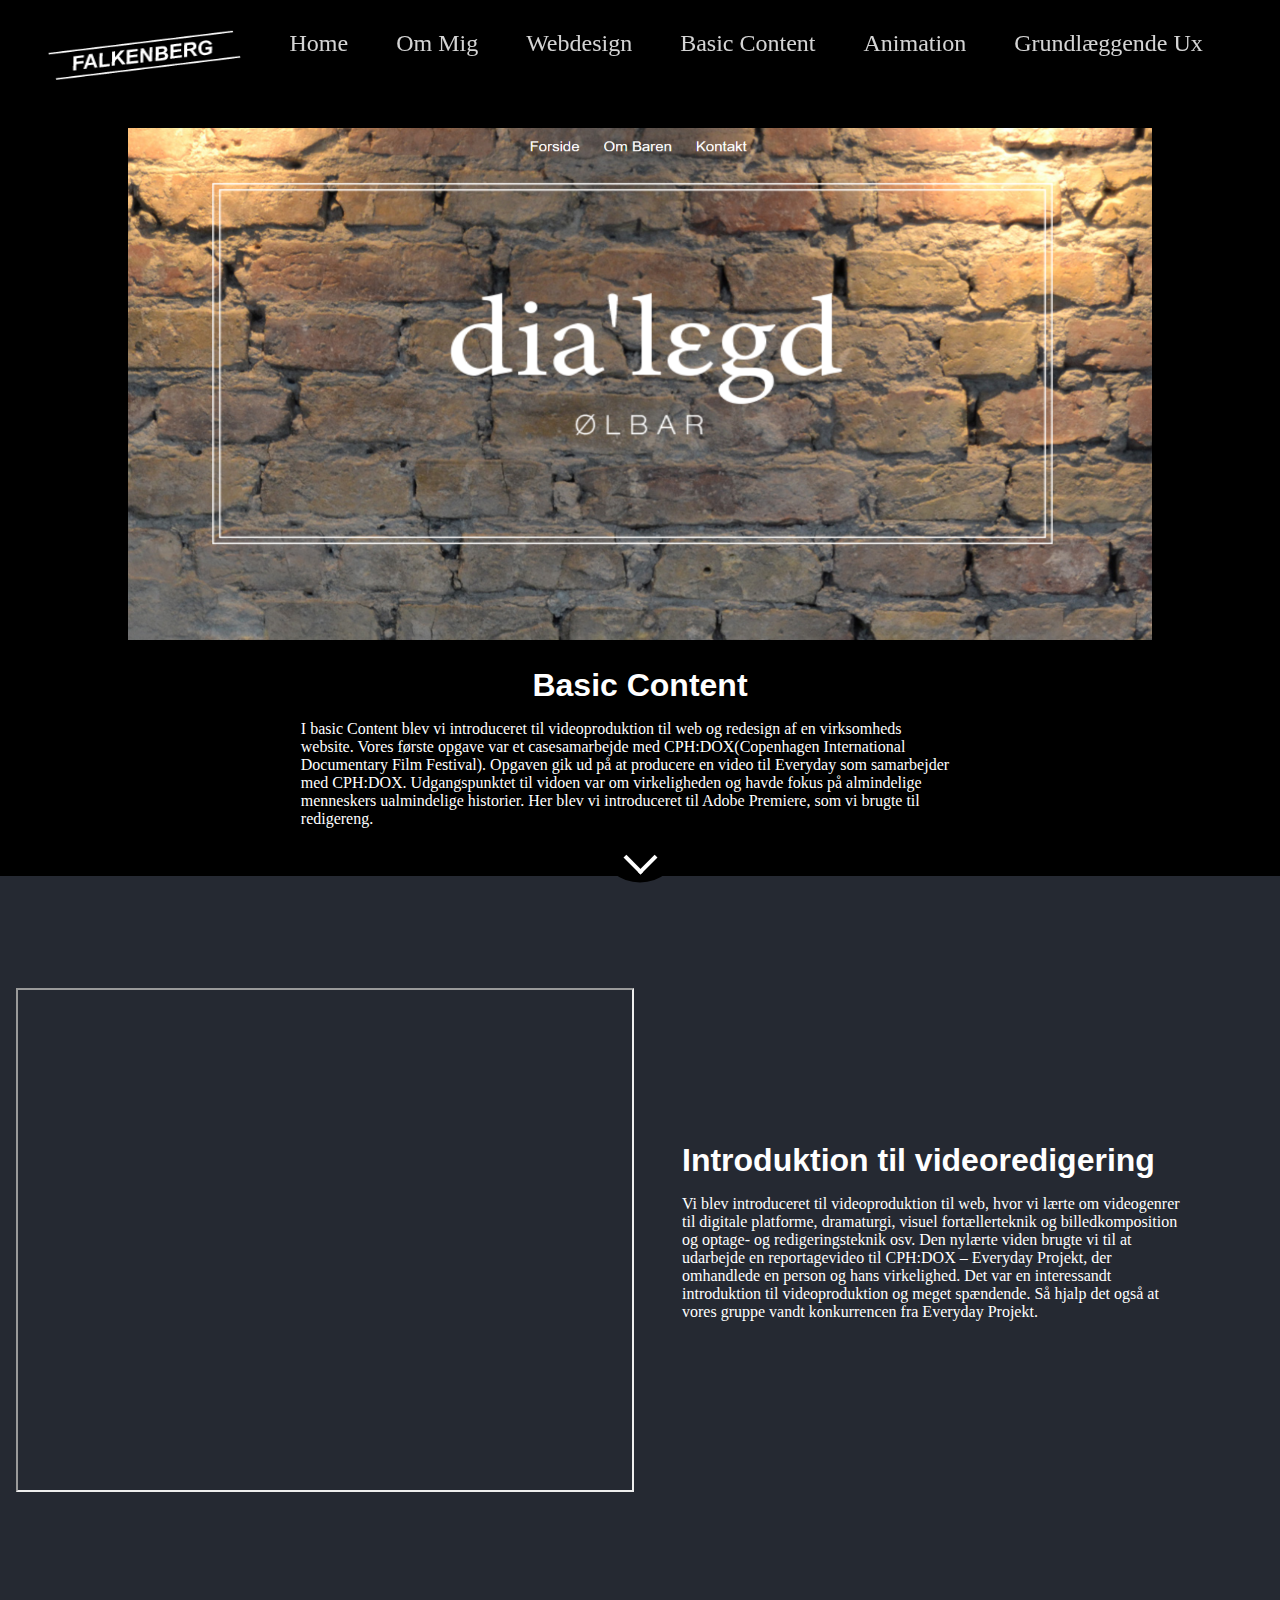
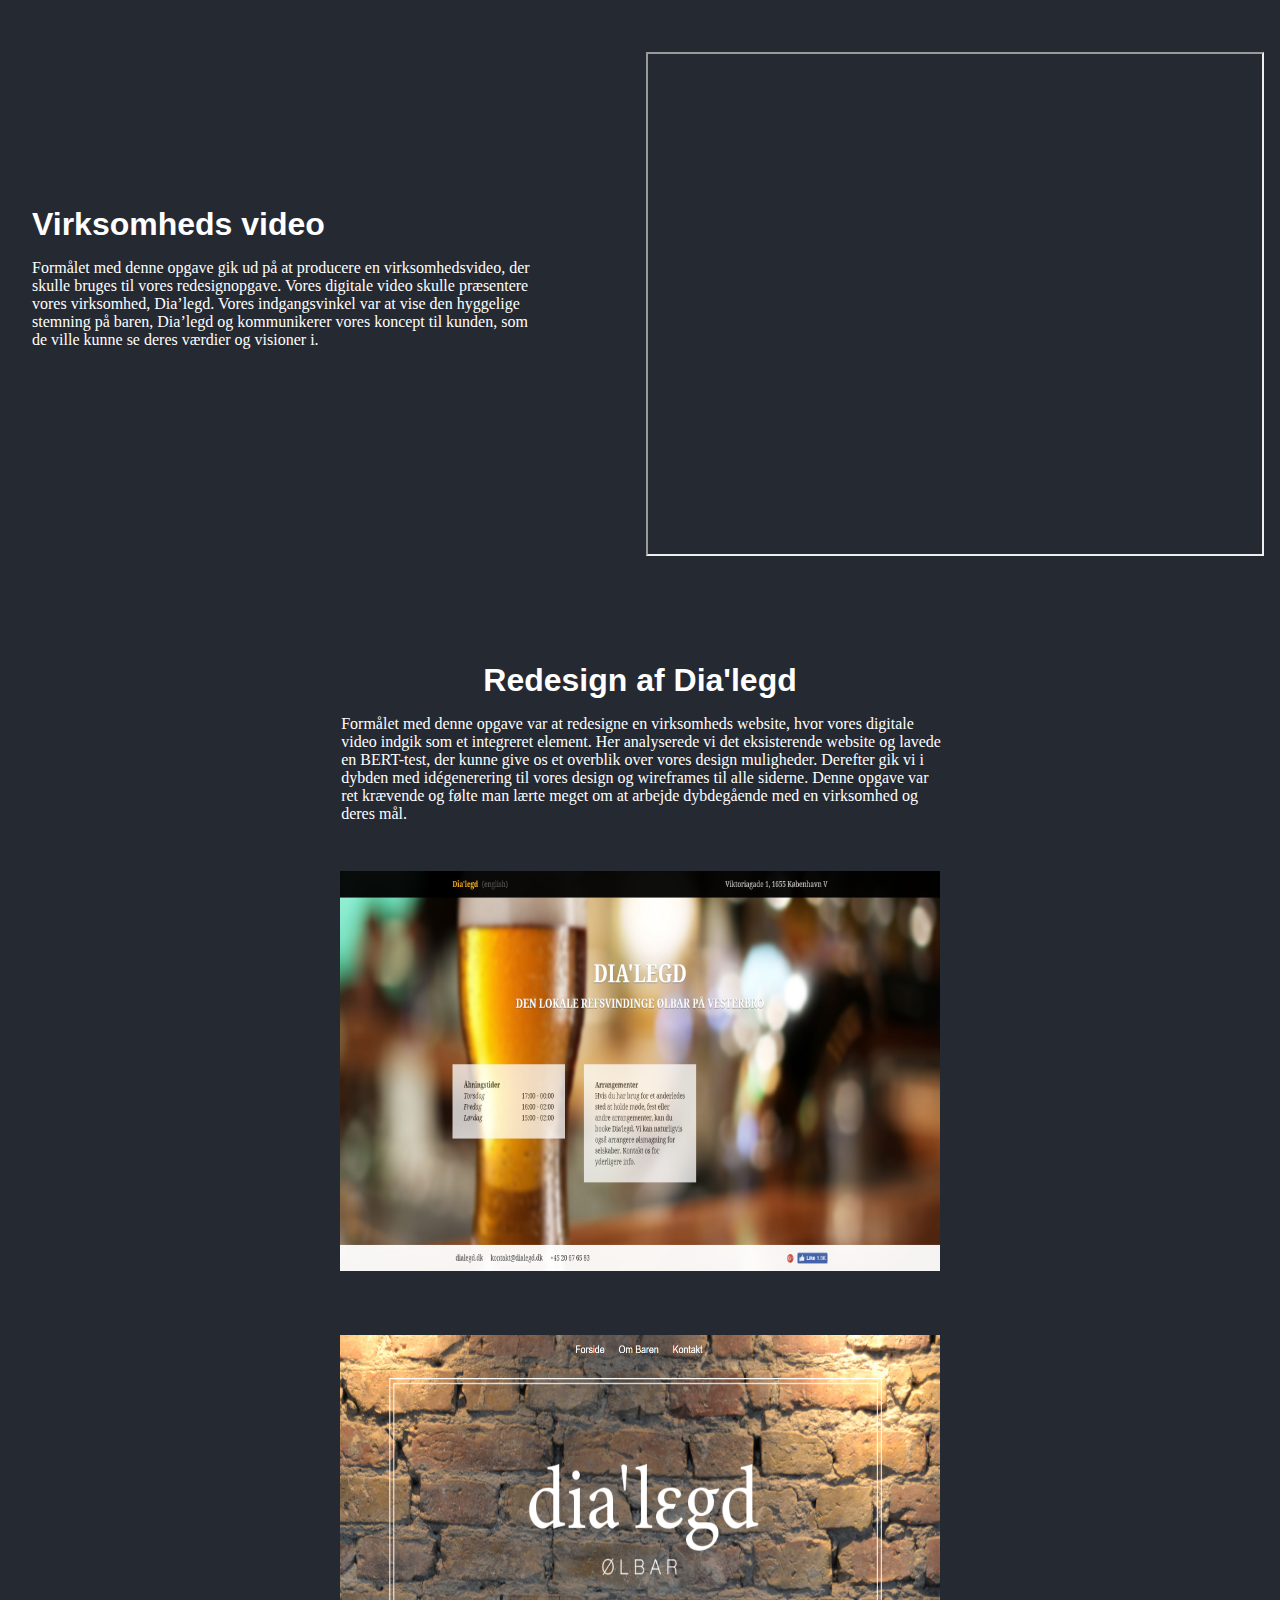
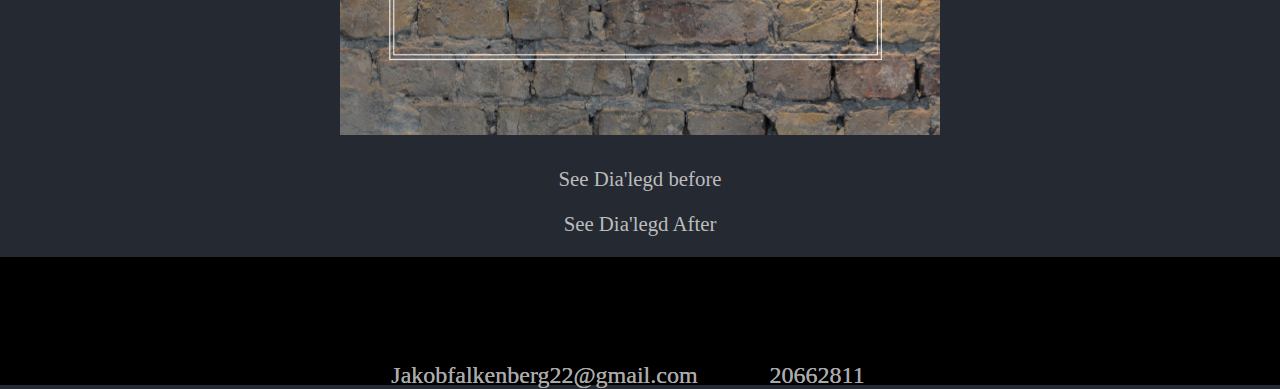
<file: content.html>
<!DOCTYPE html>
<html lang="da">
<head>
    <meta charset="utf-8">
    <meta name="viewport" content="width=device-width, initial-scale=1.0">
    <link rel="stylesheet" href="content.css">

    <link rel="apple-touch-icon" sizes="180x180" href="/apple-touch-icon.png">
<link rel="icon" type="image/png" sizes="32x32" href="/favicon-32x32.png">
<link rel="icon" type="image/png" sizes="16x16" href="/favicon-16x16.png">
<link rel="manifest" href="/site.webmanifest">
<link rel="mask-icon" href="/safari-pinned-tab.svg" color="#5bbad5">
<meta name="msapplication-TileColor" content="#da532c">
<meta name="theme-color" content="#ffffff">

    <title>Portfolie</title>
</head>

<body>

<header>
<img src="logo_portfolio.png" alt="logo">
<nav>
<a href="index.html">Home</a>
<a href="cv.html">Om Mig</a>
<a href="webdesign.html">Webdesign</a>
<a href="content.html">Basic Content</a>
<a href="animation.html">Animation</a>
<a href="ux.html">Grundlæggende Ux</a>

</nav>

</header>
<div id="splash">
<img src="redesign_content.png" alt="basic content">
</div>

<section id="basic_content">
<div id="sectionwrapper">
<div id="text1">
<h2>Basic Content</h2>
<p>I basic Content blev vi introduceret til videoproduktion til web og redesign af en virksomheds website. Vores første opgave var et casesamarbejde med CPH:DOX(Copenhagen International Documentary Film Festival). Opgaven gik ud på at producere en video til Everyday som samarbejder med CPH:DOX. Udgangspunktet til vidoen var om virkeligheden og havde fokus på almindelige menneskers ualmindelige historier. Her blev vi introduceret til Adobe Premiere,  som vi brugte til redigereng. </p>
</div>
   <ul>
       <li class="next"><span></span></li>
   </ul>

<div id="tema2_top">


<iframe width="560" height="315" src="https://www.youtube.com/embed/uefDdi4kxuc"></iframe>


<div class="text2">
<h2>Introduktion til videoredigering</h2>
<p>Vi blev introduceret til videoproduktion til web, hvor vi lærte om videogenrer til digitale platforme, dramaturgi, visuel fortællerteknik og billedkomposition og optage- og redigeringsteknik osv. Den nylærte viden brugte vi til at udarbejde en reportagevideo til CPH:DOX – Everyday Projekt, der omhandlede en person og hans virkelighed. Det var en interessandt introduktion til videoproduktion og meget spændende. Så hjalp det også at vores gruppe vandt konkurrencen fra Everyday Projekt. </p>
</div>
 </div>
  <div id="tema2_bottom">


<iframe width="560" height="315" src="https://www.youtube.com/embed/LIAoLEm-xqs"></iframe>


<div class="text2">
<h2>Virksomheds video</h2>
<p>Formålet med denne opgave gik ud på at producere en virksomhedsvideo, der skulle bruges til vores redesignopgave. Vores digitale video skulle præsentere vores virksomhed, Dia’legd. Vores indgangsvinkel var at vise den hyggelige stemning på baren, Dia’legd og kommunikerer vores koncept til kunden, som de ville kunne se deres værdier og visioner i. </p>
</div>
 </div>
<div id="text3">
    <h2>Redesign af Dia'legd</h2>
    <p>Formålet med denne opgave var at redesigne en virksomheds website, hvor vores digitale video indgik som et integreret element. Her analyserede vi det eksisterende website og lavede en BERT-test, der kunne give os et overblik over vores design muligheder. Derefter gik vi i dybden med idégenerering til vores design og wireframes til alle siderne. Denne opgave var ret krævende og følte man lærte meget om at arbejde dybdegående med en virksomhed og deres mål.</p>

</div>
<div id="redesign_img">
<img src="before_dialegd.png" alt="before dialegd">
<img src="redesign_content.png" alt="after dialegd">
<a href="http://dialegd.dk/da/">See Dia'legd before</a>
<a href="http://jakobfalkenberg.dk/kea/03-content/03-redesign/site/index.html">See Dia'legd After</a>
</div>
 </div>
 </section>

<footer>

<a href="">Jakobfalkenberg22@gmail.com</a>
<a href="">20662811</a>

</footer>

<script src="https://code.jquery.com/jquery-3.3.1.min.js"></script>
<script src="content.js"></script>
    </body>
</html>
</file>
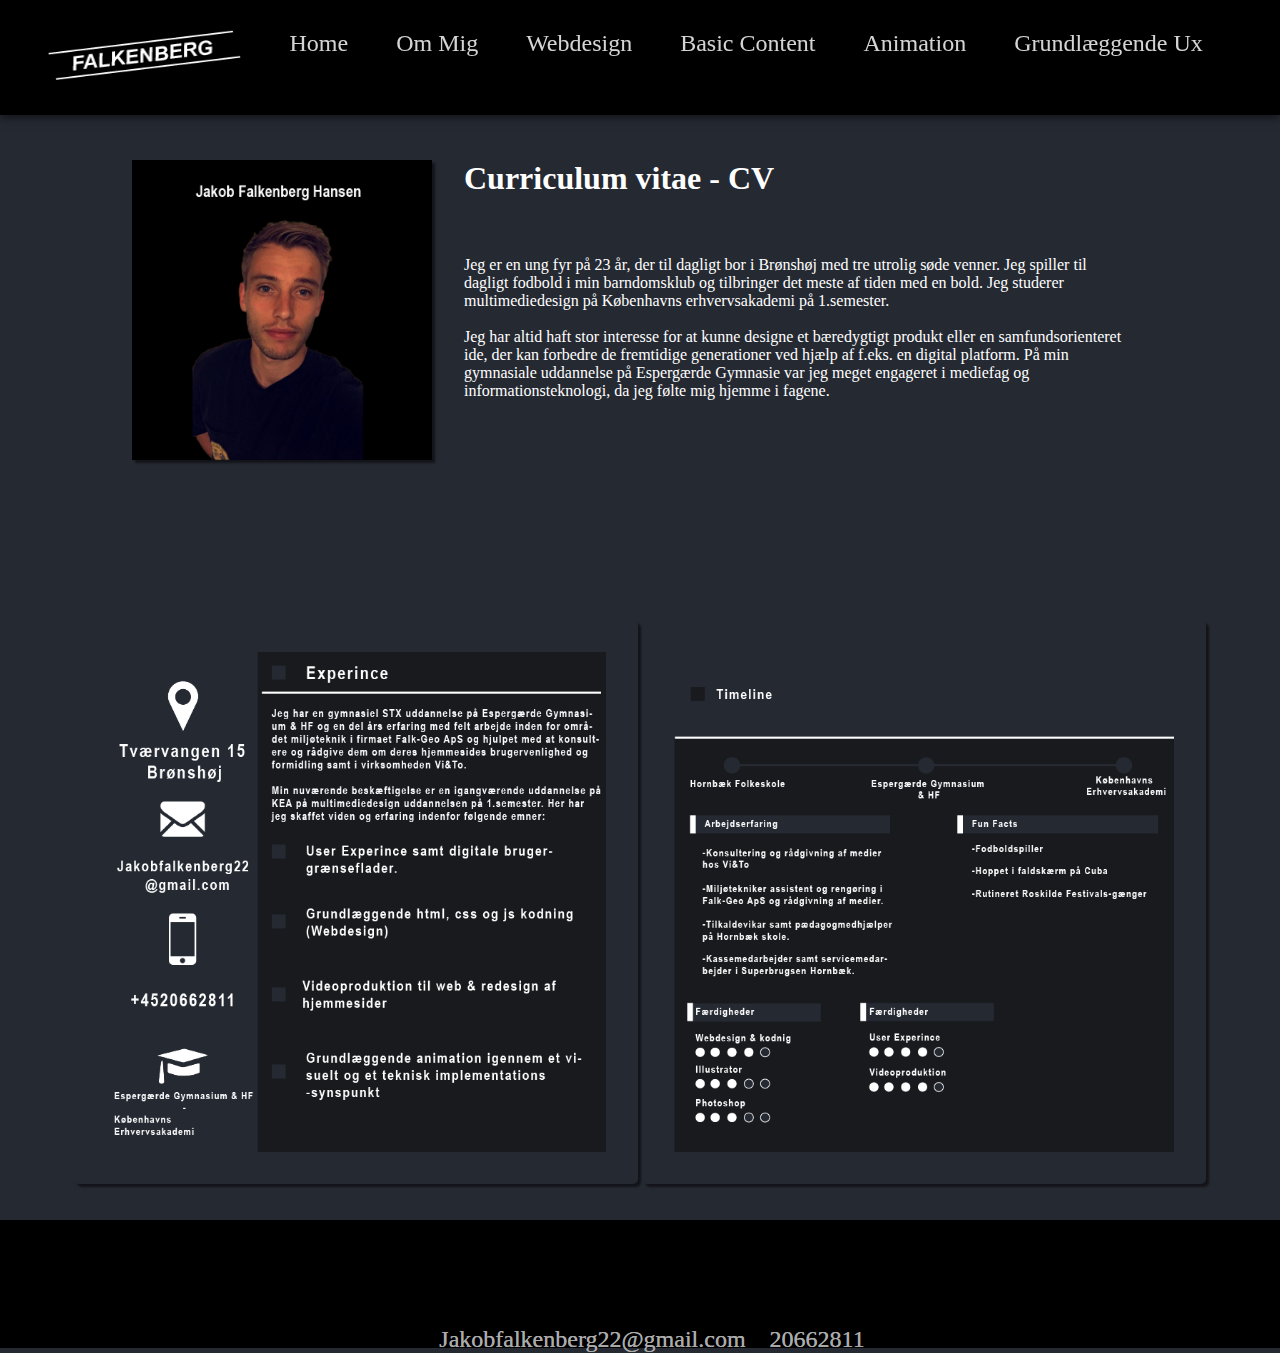
<file: cv.html>
<!DOCTYPE html>
<html lang="da">
<head>
    <meta charset="utf-8">
    <meta name="viewport" content="width=device-width, initial-scale=1.0">
    <link rel="stylesheet" href="cv.css">

    <link rel="apple-touch-icon" sizes="180x180" href="/apple-touch-icon.png">
<link rel="icon" type="image/png" sizes="32x32" href="/favicon-32x32.png">
<link rel="icon" type="image/png" sizes="16x16" href="/favicon-16x16.png">
<link rel="manifest" href="/site.webmanifest">
<link rel="mask-icon" href="/safari-pinned-tab.svg" color="#5bbad5">
<meta name="msapplication-TileColor" content="#da532c">
<meta name="theme-color" content="#ffffff">

    <title>Portfolie</title>
</head>

<body>

<header>
<img src="logo_portfolio.png" alt="logo">
<nav>
<a href="index.html">Home</a>
<a href="cv.html">Om Mig</a>
<a href="webdesign.html">Webdesign</a>
<a href="content.html">Basic Content</a>
<a href="animation.html">Animation</a>
<a href="ux.html">Grundlæggende Ux</a>

</nav>

</header>

<section id="about">
<div id="top">
<div id="profil_img">

<img src="profil_2.png" alt="profil">
</div>

<div id="txt">
<h2>Curriculum vitae - CV</h2>
<p>Jeg er en ung fyr på 23 år, der til dagligt bor i Brønshøj med tre utrolig søde venner. Jeg spiller til dagligt fodbold i min barndomsklub og tilbringer det meste af tiden med en bold. Jeg studerer multimediedesign på Københavns erhvervsakademi på 1.semester. <br><br> Jeg har altid haft stor interesse for at kunne designe et bæredygtigt produkt eller en samfundsorienteret
ide, der kan forbedre de fremtidige generationer ved hjælp af f.eks. en digital platform. På min gymnasiale
uddannelse på Espergærde Gymnasie var jeg meget engageret i mediefag og informationsteknologi, da jeg
følte mig hjemme i fagene.</p>
</div>
    </div>
<div id="cv_img">


<div id="tema1">

<img id="myImg" class="open_modal" src="cv_portfolio.png" alt="Curriculum vitae - CV">

<img id="myImg2" class="open_modal" src="cv_timeline_2.png" alt="Timeline - CV">

<div id="myModal" class="modal">


  <span class="close">&times;</span>


  <div id="text">
  <a href="">Curriculum vitae - CV</a>
  <img class="modal-content" id="img01" alt="modal" src="cv_portfolio.png">
  </div>


  <div id="caption"></div>
</div>
 </div>

</div>

</section>


<footer>

<a href="">Jakobfalkenberg22@gmail.com</a>
<a href="">20662811</a>

</footer>

<script src="https://code.jquery.com/jquery-3.3.1.min.js"></script>
<script src="cv.js"></script>
</body>
</html>
</file>
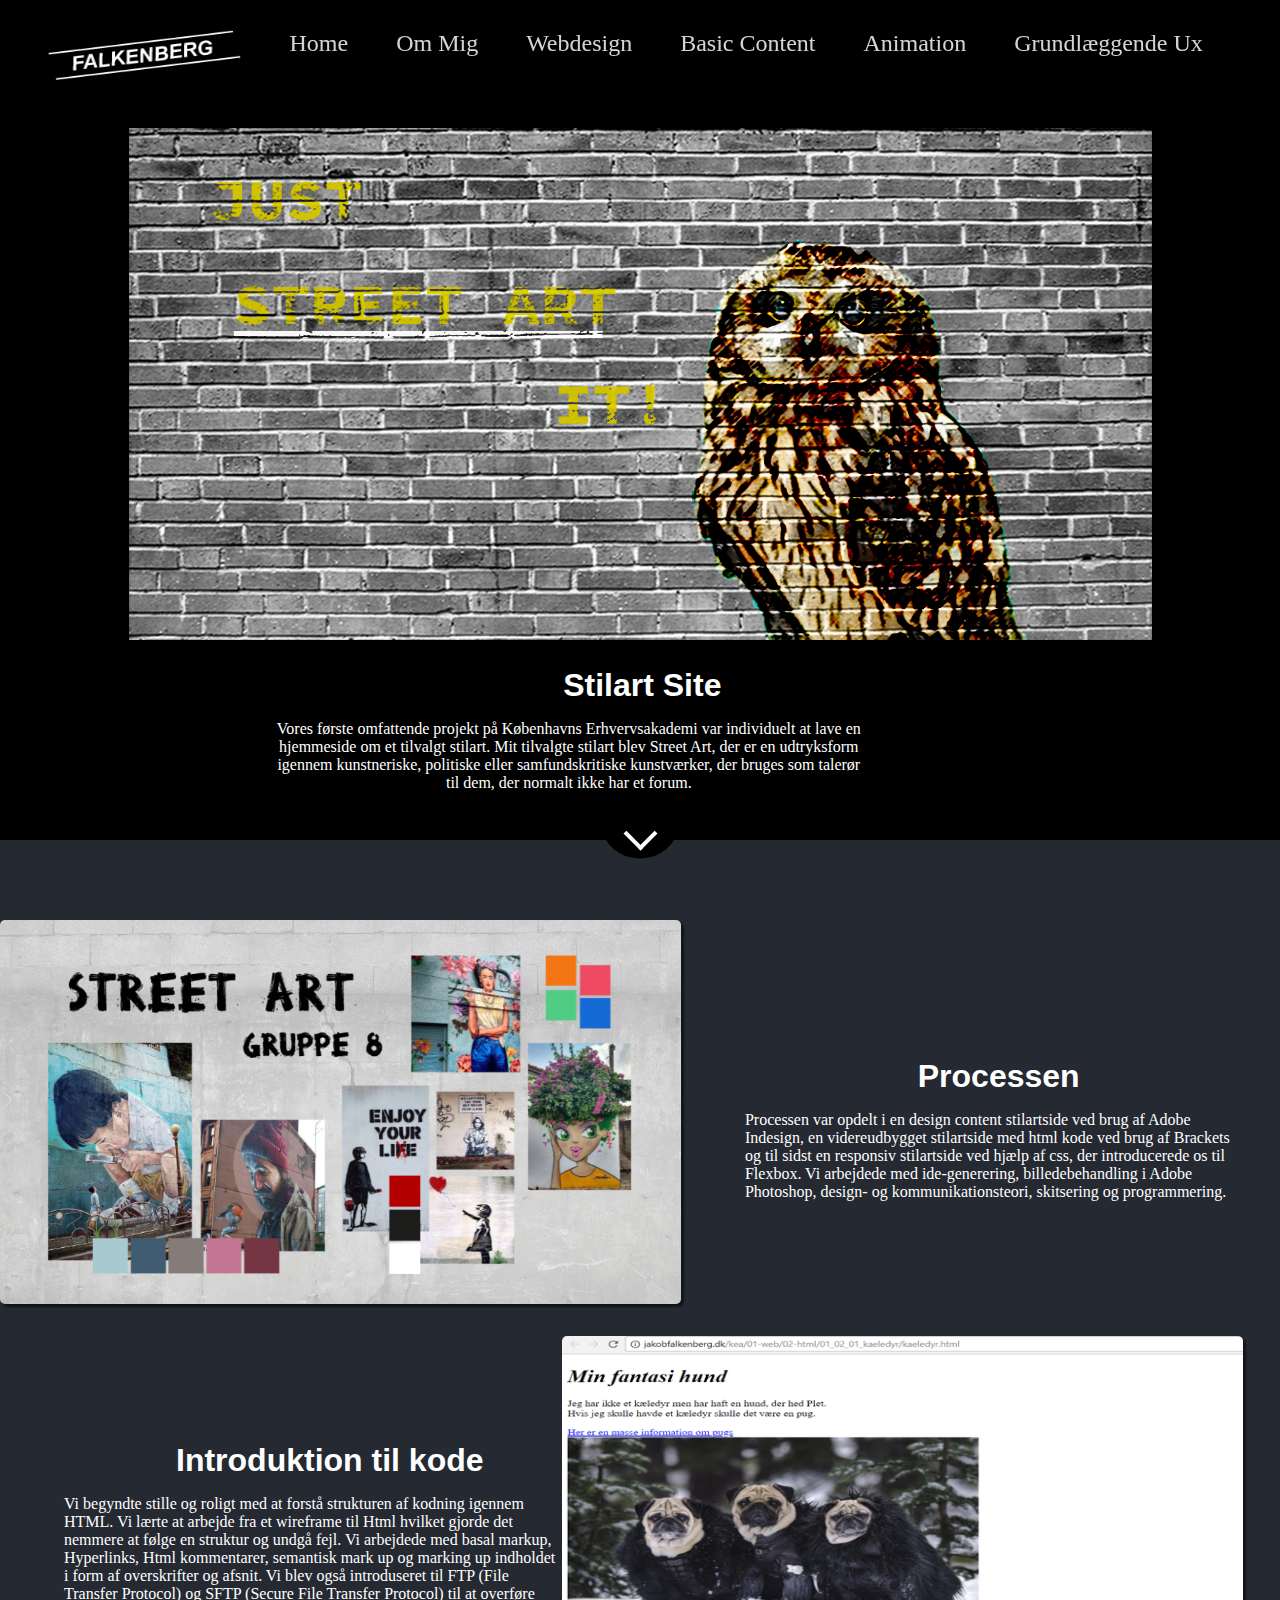
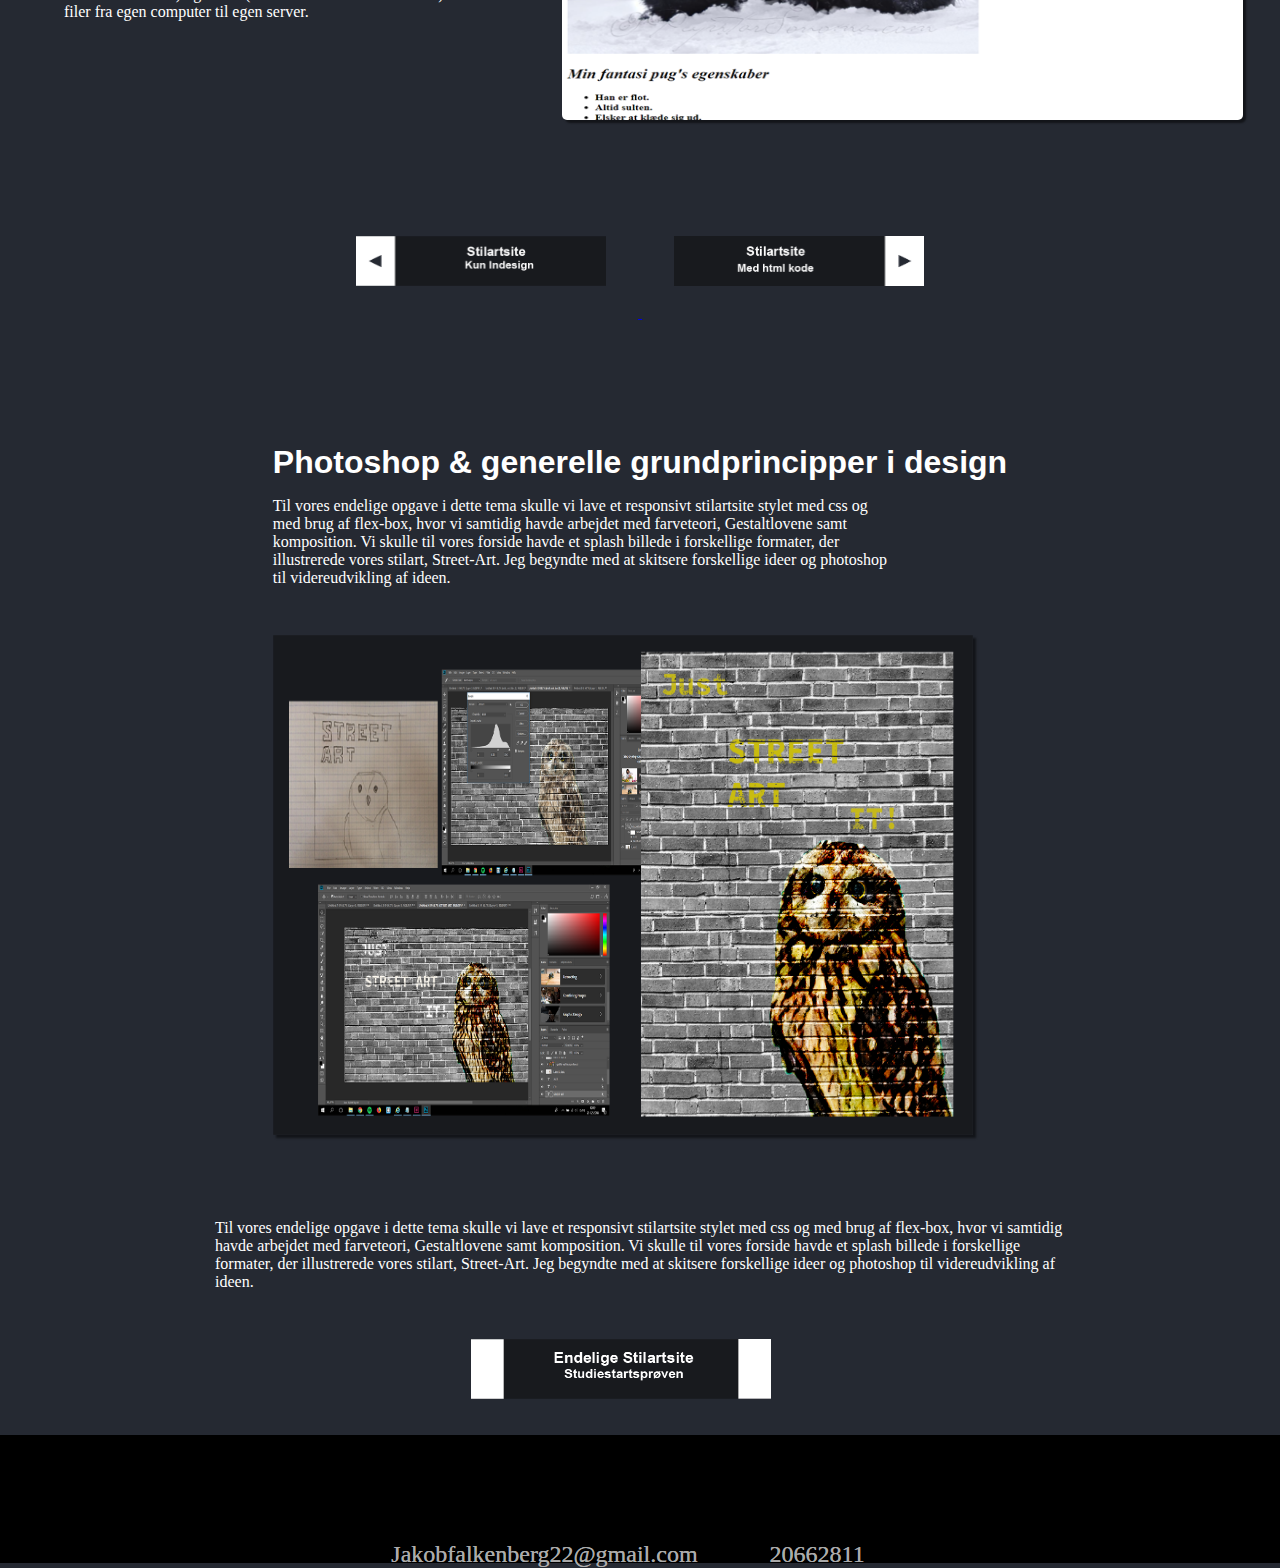
<file: webdesign.html>
<!DOCTYPE html>
<html lang="da">
<head>
    <meta charset="utf-8">
    <meta name="viewport" content="width=device-width, initial-scale=1.0">
    <link rel="stylesheet" href="webdesign.css">

    <link rel="apple-touch-icon" sizes="180x180" href="/apple-touch-icon.png">
<link rel="icon" type="image/png" sizes="32x32" href="/favicon-32x32.png">
<link rel="icon" type="image/png" sizes="16x16" href="/favicon-16x16.png">
<link rel="manifest" href="/site.webmanifest">
<link rel="mask-icon" href="/safari-pinned-tab.svg" color="#5bbad5">
<meta name="msapplication-TileColor" content="#da532c">
<meta name="theme-color" content="#ffffff">

    <title>Portfolie</title>
</head>

<body>

<header>
<img src="logo_portfolio.png" alt="logo">
<nav>
<a href="index.html">Home</a>
<a href="cv.html">Om Mig</a>
<a href="webdesign.html">Webdesign</a>
<a href="content.html">Basic Content</a>
<a href="animation.html">Animation</a>
<a href="ux.html">Grundlæggende Ux</a>

</nav>

</header>
<div id="splash">
    <img src="F%C3%A6rdig_splash_desktop.png" alt="splash">
</div>


<section id="stilart">

<div id="sectionwrapper">

<div id="container">
<div id="top">
<div id="text1">
<h2>Stilart Site</h2>
<p>Vores første omfattende projekt på Københavns Erhvervsakademi var individuelt at lave en hjemmeside om et tilvalgt stilart. Mit tilvalgte stilart blev Street Art, der er en udtryksform igennem kunstneriske, politiske eller samfundskritiske kunstværker, der bruges som talerør til dem, der normalt ikke har et forum. </p>
</div>
   <ul>
       <li class="next"><span></span></li>
   </ul>
</div>

<div id="tema1">

<img id="myImg" class="open_modal" src="Street%20art.png" alt="Fremlæggelse af Street art">

<div id="myModal" class="modal">


  <span class="close">&times;</span>


  <div id="text">
  <a href="">Stilart Site</a>
  <img class="modal-content" id="img01" src="Street%20art.png" alt="modal">
  </div>


  <div id="caption"></div>
</div>
<div id="text2">
<h2>Processen</h2>
<p>Processen var opdelt i en design content stilartside ved brug af Adobe Indesign, en videreudbygget stilartside med html kode ved brug af Brackets og til sidst en responsiv stilartside ved hjælp af css, der introducerede os til Flexbox. Vi arbejdede med ide-generering, billedebehandling i Adobe Photoshop, design- og kommunikationsteori, skitsering og programmering. </p>
</div>

<div id="text3">
<h2>Introduktion til kode</h2>
<p>Vi begyndte stille og roligt med at forstå strukturen af kodning igennem HTML. Vi lærte at arbejde fra et wireframe til Html hvilket gjorde det nemmere at følge en struktur og undgå fejl. Vi arbejdede med basal markup, Hyperlinks, Html kommentarer, semantisk mark up og marking up indholdet i form af overskrifter og afsnit. Vi blev også introduseret til FTP (File Transfer Protocol) og SFTP (Secure File Transfer Protocol) til at overføre filer fra egen computer til egen server.</p>
</div>
<div id="img2">
<img id="myImg2" class="open_modal" src="html_process.png" alt="Øvelse med html kodning">
</div>
 </div>
 <div id="link_img">
 <a href="Stilartsite_JakobFalkenberg.pdf">
 <img src="stilartsite_link_2.png" alt="link">
 </a>
 <a href="http://jakobfalkenberg.dk/kea/01-web/02-html/01_02_08_stilartsite_final/index.html">
<img src="stilartsite_link.png" alt="link">
</a>
</div>
</div>
<div id="splash_process">
<h2>Photoshop &amp; generelle grundprincipper i design</h2>
<p>Til vores endelige opgave i dette tema skulle vi lave et responsivt stilartsite stylet med css og med brug af flex-box, hvor vi samtidig havde arbejdet med farveteori, Gestaltlovene samt komposition. Vi skulle til vores forside havde et splash billede i forskellige formater, der illustrerede vores stilart, Street-Art. Jeg begyndte med at skitsere forskellige ideer og photoshop til videreudvikling af ideen.</p>
<img src="process_splash.png" alt="process_splash">
</div>
<div id="text4">
<p>Til vores endelige opgave i dette tema skulle vi lave et responsivt stilartsite stylet med css og med brug af flex-box, hvor vi samtidig havde arbejdet med farveteori, Gestaltlovene samt komposition. Vi skulle til vores forside havde et splash billede i forskellige formater, der illustrerede vores stilart, Street-Art. Jeg begyndte med at skitsere forskellige ideer og photoshop til videreudvikling af ideen.</p>
<a href="http://jakobfalkenberg.dk/kea/01-web/04-responsive/01_04_04_responsive_site_v3/">
<img src="stilartsite_link_3.png" alt="stilartsite">
</a>
</div>
</div>

</section>

<footer>

<a href="">Jakobfalkenberg22@gmail.com</a>
<a href="">20662811</a>

</footer>

<script src="https://code.jquery.com/jquery-3.3.1.min.js"></script>
<script src="webdesign.js"></script>
</body>
</html>
</file>
<file: content.css>
html {
    background-color: rgb(37, 41, 50);
    height: 100%;
    width: 100%;
    padding: 0;
    margin: 0;
}

body {
    margin: 0;
}

header {
    position: fixed;
    display: flex;
    width: 100%;
    height: 55px;
    top: 0;
    left: 0;
    padding: 30px 0;
    background-color: black;
    box-shadow: 0px 3px 8px rgba(0, 0, 0, .5);
}
header img {
    width: 200px;
    height: 50px;
    padding-left: 3em;
}

nav {
    display: flex;
    width: 80%;
    padding-left: 9em;

}

nav a {
    position: relative;
    padding-right: 2em;
    color: rgba(255, 255, 255, 0.83);
    text-decoration: none;
    font-size: 1.5em;
}

nav a:hover {
    color: white;
    text-decoration: none;
    font-size: 1.5em;

}
/*ARROW*/
ul {
    position: absolute;
    top: 50%;
    left: 50%;
    transform: translate(-50%, -50%);
    margin: 0;
    padding: 0;
    display: flex;
    padding-top: 75em;

}

ul li {
    list-style: none;
    width: 75px;
    height: 65px;
    background: black;
    border-radius: 50%;
    transition: .5s;

}
ul li:hover {
    background: rgba(0, 0, 0, 0.73);
}
ul li span {
position: absolute;
    width: 20px;
    height: 20px;
    border: 4px solid #fff;
    transition: .5s;
}
ul li.next span {
    top: 50%;
    right: 33%;
    transform: translateY(-50%) rotate(45deg);
    border-left: none;
    border-top: none;
top: 77.2em;
}

#sectionwrapper {
    display: flex;
    flex-wrap: wrap;
    justify-content: center;
}
footer {
    height: 10vw;
    width: 100%;
/*    background: linear-gradient(rgb(37, 41, 50), #0d0d0d);*/
    background-color: black;
    display: flex;
    justify-content: center;
    margin: 0;
    align-self: flex-end;
}

footer a {
    opacity: 100;
    text-decoration: none;
    color: #ababab;
   font-size: 1.5em;
   text-shadow: 0px 0px 0px;
   margin: 0;
   padding-top: 4.4em;
   padding-left: 1em;
    padding-right: 2em;

}
footer a:hover {
    opacity: 100;
    text-decoration: none;
    color: white;
   font-size: 1.5em;
    text-shadow: 0px 0px 0px;
    margin: 0;
    padding-top: 4.4em;
   padding-left: 1em;
}
#splash {
    display: flex;
    justify-content: center;
    width: 100%;
    padding-top: 8em;
    background-color: black;
}
#splash img {
    width: 80vw;
    height: 40vw;
    box-shadow: 3px 3px 2px rgba(0, 0, 0, .5);
}
#text1 {
    padding-bottom: 2em;
    background-color: black;
    width: 100vw;
    text-align: center;
    margin-bottom: 2em;

}
#text1 p {
    margin-left: 2em;
    color: white;
    width: 650px;
        padding-left: 27vw;
}
h2 {
    color: white;
    font-family: arial;
    font-size: 2em;
    margin-bottom: 0;


}
#tema2_top {
    display: flex;
    flex-wrap: wrap;
    width: 100%;
    padding-top: 5em;
    padding-bottom: 5em;
    padding-left: 2em;
}
#tema2_top iframe {
    width: 700px;
    height: 500px;
}

.text2 {
    width: 700px;
    padding-left: 5em;
    padding-top: 8em;
}

.text2 p {
    color: white;
    width: 600px;
}

/*TEMA " BUTTOM*/
#tema2_bottom {
    display: flex;
    flex-wrap: wrap;
    flex-direction: row-reverse;
    width: 100%;
    padding-top: 5em;
    padding-bottom: 5em;
    padding-right: 2em;
}
#tema2_bottom iframe {
    width: 700px;
    height: 500px;
}

#text3 {
    width: 700px;
}
#text3 h2 {
    text-align: center;
}

#text3 {
    color: white;
}
#redesign_img {
    display: flex;
    flex-wrap: wrap;
    justify-content: center;
}

#redesign_img img {
    width: 600px;
    height: 400px;
    padding: 2em;
    border-radius: 10px;
}
#redesign_img a {
    text-decoration: none;
    color: #bcbcbc;
    padding-left: 13em;
    padding-right: 13em;
    padding-top: 0;
    padding-bottom: 1em;
    font-size: 1.3em;

}
#redesign_img a:hover {

    color: white;
}

@media only screen and (max-width: 500px) {

    html {
        box-sizing: border-box;
    }
    header {
        box-sizing: border-box;
        width: 100vw;
    }

    nav a{
        padding-right: 0.5em;
        font-size: 0.6em;
    }
        nav a:hover {
                padding-right: 0.5em;
        font-size: 0.6em;
    }
    header img {
        width: 75px;
        height: 20px;
        padding-left: 5px;
        padding-right: 10px;
    }
    nav {
        padding-left: 10px;
    }
                footer {
        height: 35vw;
        justify-content: flex-start;
    }
     footer a {
        font-size: 1em;
        padding-left: 2em;
    }
    #text1 p {
        margin: 0;
        width: 400px;
        padding: 0;
    }
    #splash img {
        width: 90vw;
        height: 50vw;
    }
        ul {
        padding-top: 21em;
        display: none;
    }
    ul li.next span {
        top: 23.5em;
    }
    #tema2_top {
        width: 100vw;
        padding: 0;
        padding-left: 10px;
        padding-top: 4em;
    }
    .text2 {
        width: 100vw;
        padding: 0;
        padding-top: 4em;
    }
    .text2 p {
        width: 400px;
        padding-left: 5px;
    }
    #tema2_top iframe {
        width: 400px;
        height: 400px;
    }
    h2 {
        font-size: 1.6em;
    }
    #tema2_bottom {
        display: inline;
        width: 100vw;
        padding: 0;
        padding-left: 10px;
        padding-top: 1em;
    }
    #tema2_bottom iframe {
        width: 400px;
        height: 400px;
    }
    .text2 h2 {
        padding-left: 0;
    }
    #text3 p {
        padding-left: 5px;
    }
    #text3 h2 {
        padding-right: 6em;
    }
    #redesign_img img {
        width: 400px;
        height: 300px;
        padding: 0;
        padding-bottom: 2em;
    }
    #redesign_img a {
        padding: 1em;
    }
    #splash {
        padding-top: 5em;
    }
}

@media screen and (max-width: 1440px) and (min-width: 500px) {
    ul {
        padding-top: 62em;
    }
    ul li.next span {
        top: 64.5em;
    }
    #tema2_top {
        flex-wrap: nowrap;
    }
    #tema2_bottom {
        flex-wrap: nowrap;
    }
    #text1 p {
        text-align: initial;
    }
}
@media only screen and (max-width: 400px) {
    header {
        width: 100vw;
    }
    nav a {
        font-size: 0.5em;
    }
    nav a:hover {

        font-size: 0.5em;
    }
    #text1 p {
        width: 350px;
        margin: 0;
        padding-left: 10px;
    }
    ul {
        padding-top: 27.5em;
    }
    ul li.next span {
        top: 30em;
    }
    #tema2_top {
        padding-left: 0;
    }
    #tema2_top iframe {
        width: 350px;
        height: 350px;
        padding-left: 10px;
    }
    .text2 p {
        width: 350px;
        padding-left: 10px;
    }
    .text2 h2 {
        padding-left: 10px;
    }
    #tema2_bottom iframe {
        width: 350px;
        height: 350px;
        padding-left: 10px;
    }
    #text3 h2 {
        padding-right: 4em;
    }
    #text3 p {
        padding-left: 10px;
        width: 350px;
    }
    #redesign_img img {
        width: 350px;
        height: 250px;
    }
    footer a {
        padding-left: 1em;
    }
}

@media screen and (max-width: 1280px) and (min-width: 900px) {
    nav {
        padding-left: 3em;
    }
    #text1 p {
        padding-left: 21vw;
    }
    ul {
        padding-top: 50em;
    }
    ul li.next span {
        top: 52.5em;
    }
    #text3 p {
        padding-left: 23vw;
    }
    .text2 {
        padding-left: 3em;
    }
    .text2 p {
        width: 500px;
    }
    #text3 p {
        width: 600px;
        padding-left: 4vw;
    }
}

@media screen and (max-width: 1024px) and (min-width: 800px) {
    nav a {
        font-size: 1em;
    }
    nav a:hover {
        font-size: 1em;
    }
    nav {
        padding-left: 3em;
    }
    #text1 p {
        padding-left: 14vw;
    }
    ul {
        padding-top: 57em;
    }
    ul li.next span {
        top: 59.5em;
    }
        .text2 {
        width: 500px;
        padding-left: 10px;
        padding-top: 0;
    }
        #tema2_top {
        padding-left: 10px;
    }
    #tema2_top iframe {
        width: 500px;
        height: 350px;
    }
    .text2 p {
        width: 500px;
    }
        #tema2_bottom iframe {
        width: 500px;
        height: 350px;
    }
        #text3 p {
        padding-left: 5vw;
    }
    footer {
        height: 15vw;
    }
}
</file>
<file: cv.css>
html {
    background-color: rgb(37, 41, 50);
    height: 100%;
    width: 100%;
    padding: 0;
    margin: 0;
}

body {
    margin: 0;
}

header {
    position: fixed;
    display: flex;
    width: 100%;
    height: 55px;
    top: 0;
    left: 0;
    padding: 30px 0;
    background-color: black;
    box-shadow: 0px 3px 8px rgba(0, 0, 0, .5);
}
header img {
    width: 200px;
    height: 50px;
    padding-left: 3em;
}


nav {
     display: flex;
    width: 80%;
    padding-left: 9em;

}


nav a {
    position: relative;
    padding-right: 2em;
    color: rgba(255, 255, 255, 0.83);
    text-decoration: none;
    font-size: 1.5em;
}

nav a:hover {
    color: white;
    text-decoration: none;
    font-size: 1.5em;

}

#about {
    display: flex;
    flex-wrap: wrap;
    padding-top: 10em;
}
#top {
    display: flex;
   flex-direction: row;
    justify-content: center;
    width: 100%;
    padding-bottom: 5em;
}
#txt h2 {
    margin-top: 0px;
}

#txt {
 padding: 0;
padding-left: 2em;
 margin: 0;
    width: 700px;
}
#txt p {
    color: white;
    padding: 2em 2em 2em 0em;
    margin: 0;
}

#profil_img {
    margin: 0;
    background-color: black;
    width: 300px;
    height: 300px;
    margin-left: 1em;


}

#profil_img h2 {
    margin: 0;
    padding-left: 1em;
}

h2 {
    font-size: 2em;
    color: white;
}

img {
    width: 300px;
    height: 300px;
    box-shadow: 3px 3px 2px rgba(0, 0, 0, .5);

}
#cv_img {
    display: flex;
    justify-content: center;
    width: 100%;
    padding-top: 5em;
}
#cv_img img {
    width: 500px;
    height: 500px;
    padding: 2em;
}

/*KODE TIL MODAL*/

.open_modal{
    border-radius: 5px;
    cursor: pointer;
    transition: 0.3s;
}


#text a {
    text-decoration: none;
    color: white;
    font-size: 1.5em;
    padding-left: 42vw;
}

.open_modal:hover {opacity: 0.7;}

/* The Modal (background) */
.modal {
    display: none; /* Hidden by default */
    position: fixed; /* Stay in place */
    z-index: 1; /* Sit on top */
    padding-top: 100px; /* Location of the box */
    left: 0;
    top: 0;
    width: 100%; /* Full width */
    height: 100%; /* Full height */
    overflow: auto; /* Enable scroll if needed */
    background-color: rgb(0,0,0); /* Fallback color */
    background-color: rgba(0,0,0,0.9); /* Black w/ opacity */
}

.show {
    display: block;
}

/* Modal Content (Image) */
.modal-content {
    margin: auto;
    display: block;
    width: 100%;
    max-width: 100vw;
    max-height: 100vw;
    height: 100%;
}

/* Caption of Modal Image (Image Text) - Same Width as the Image */
#caption {
    margin: auto;
    display: block;
    width: 80%;
    max-width: 700px;
    text-align: center;
    color: #ccc;
    padding: 10px 0;
    height: 150px;
}

/* Add Animation - Zoom in the Modal */
.modal-content, #caption {
    animation-name: zoom;
    animation-duration: 0.6s;
}

@keyframes zoom {
    from {transform:scale(0)}
    to {transform:scale(1)}
}

/* The Close Button */
.close {
    position: absolute;
    top: 15px;
    right: 35px;
    color: #f1f1f1;
    font-size: 40px;
    font-weight: bold;
    transition: 0.3s;
}

.close:hover,
.close:focus {
    color: #bbb;
    text-decoration: none;
    cursor: pointer;
}

/* 100% Image Width on Smaller Screens */
@media only screen and (max-width: 700px){
    .modal-content {
        width: 100%;
        height: 100%;
    }
}

footer {
    height: 10vw;
    width: 100%;
/*    background: linear-gradient(rgb(37, 41, 50), #0d0d0d);*/
    background-color: black;
    display: flex;
    justify-content: center;
    margin: 0;
    align-self: flex-end;
    margin-top: 2em;
}

footer a {
    opacity: 100;
    text-decoration: none;
    color: #ababab;
   font-size: 1.5em;
   text-shadow: 0px 0px 0px;
   margin: 0;
   padding-top: 4.4em;
   padding-left: 1em;

}
footer a:hover {
    opacity: 100;
    text-decoration: none;
    color: white;
   font-size: 1.5em;
    text-shadow: 0px 0px 0px;
    margin: 0;
    padding-top: 4.4em;
   padding-left: 1em;
}

@media only screen and (max-width: 500px) {

    nav a{
        padding-right: 1em;
        font-size: 0.6em;
    }
        nav a:hover {
                padding-right: 0.5em;
        font-size: 0.6em;
    }
    header {
        height: 5vw;
    }
    header img {
        width: 75px;
        height: 20px;
        padding-left: 5px;
        padding-right: 10px;
    }
    nav {
        padding-left: 0;
    }
    #top {
        display: inline;
    }
    #txt {
        padding: 1em;
        width: 420px;
    }
    #profil_img {
        margin-left: 3.5em;
    }
    #cv_img img {
        width: 350px;
        height: 350px;
        padding: 2em;
    }
        footer {
        height: 35vw;
        justify-content: flex-start;
    }
     footer a {
        font-size: 1em;
        padding-left: 2em;
    }
        #splash {
        padding-top: 3em;
    }
}

@media only screen and (max-width: 400px) {
    header {
        width: 100vw;
    }
    nav a {
        font-size: 0.5em;
    }
        nav a:hover {

        font-size: 0.5em;
    }
    #profil_img {
        margin-left: 2.5em;
    }
    #txt {
    padding: 10px;
    width: 100vw;
    }
    #top {
        padding-bottom: 0;
    }
    #txt p {
        padding: 0;
    }
}

@media screen and (max-width: 1280px) and (min-width: 900px) {
    nav {
        padding-left: 3em;
    }
}
@media screen and (max-width: 1024px) and (min-width: 800px) {
    nav a {
        font-size: 1em;
    }
    nav a:hover {
        font-size: 1em;
    }
    nav {
        padding-left: 3em;
    }
    #cv_img img {
        width: 400px;
        height: 400px;
        padding: 1em;
    }
    footer {
        height: 15vw;
    }
}
</file>
<file: webdesign.css>
html {
    background-color: rgb(37, 41, 50);
    height: 100%;
    width: 100%;
    padding: 0;
    margin: 0;
}

body {
    margin: 0;
}

header {
    position: fixed;
    display: flex;
    width: 100%;
    height: 55px;
    top: 0;
    left: 0;
    padding: 30px 0;
    background-color: black;
    box-shadow: 0px 3px 8px rgba(0, 0, 0, .5);
}
header img {
    width: 200px;
    height: 50px;
    padding-left: 3em;
}

nav {
    display: flex;
    width: 80%;
    padding-left: 9em;

}

nav a {
    position: relative;
    padding-right: 2em;
    color: rgba(255, 255, 255, 0.83);
    text-decoration: none;
    font-size: 1.5em;
}

nav a:hover {
    color: white;
    text-decoration: none;
    font-size: 1.5em;

}
#sectionwrapper {
    display: flex;
    flex-wrap: wrap;
   justify-content: center;
}
#container {
    display: flex;
    flex-wrap: wrap;
    justify-content: center;
}

#text1 {
    padding-bottom: 2em;
    background-color: black;
    width: 100vw;

}
#text2 h2 {
    padding-left: 6.4em;
}
#text2 {
    width: 600px;
    padding-top: 7em;
    padding-left: 4em;
}
#text2 p {
    margin-left: 2em;
    color: white;

}
#text3 {
     width: 600px;
    padding-top: 7em;
    padding-left: 4em;
}
#text3 p {
        margin-left: 2em;
    color: white;
}
#text3 h2 {
    padding: 0;
    padding-left: 4.5em
}
#img2 {
    padding-top: 2em;
    margin: 0;
}

#top {
    display: flex;
    flex-wrap: wrap;
    flex-direction: column;
}
#top p {
    color: white;
    width: 600px;
    padding-left: 30vw;
    text-align: center;

}

h2 {
    color: white;
    font-family: arial;
    font-size: 2em;
    margin-bottom: 0;
    padding-left: 44vw;

}

img {
    width: 35vw;
    height: 35vw;
    box-shadow: 3px 3px 2px rgba(0, 0, 0, .5);

}

#tema1 {
    display: flex;
    flex-wrap: wrap;
    width: 100%;
    padding-top: 5em;
    padding-bottom: 5em;
}
#tema1 img {
    width: 53.2vw;
    height: 30vw;
}

#tema1 a{
    text-decoration: none;
    color: white;
    font-size: 1.5em;
    padding-left: 47vw;
}


/*KODE TIL MODAL*/

.open_modal{
    border-radius: 5px;
    cursor: pointer;
    transition: 0.3s;
}

#splash {
    display: flex;
    justify-content: center;
    width: 100%;
    padding-top: 8em;
    background-color: black;
}
#splash img {
    width: 80vw;
    height: 40vw;
    box-shadow: 3px 3px 2px rgba(0, 0, 0, .5);
}

.open_modal:hover {opacity: 0.7;}

/* The Modal (background) */
.modal {
    display: none; /* Hidden by default */
    position: fixed; /* Stay in place */
    z-index: 1; /* Sit on top */
    padding-top: 100px; /* Location of the box */
    left: 0;
    top: 0;
    width: 100%; /* Full width */
    height: 100%; /* Full height */
    overflow: auto; /* Enable scroll if needed */
    background-color: rgb(0,0,0); /* Fallback color */
    background-color: rgba(0,0,0,0.9); /* Black w/ opacity */
}

.show {
    display: block;
}

/* Modal Content (Image) */
.modal-content {
    margin: auto;
    display: block;
    width: 100vw;
    width: 80vw;
    height: 40vw;
    height: 100%;
}

/* Caption of Modal Image (Image Text) - Same Width as the Image */
#caption {
    margin: auto;
    display: block;
    width: 80%;
    max-width: 700px;
    text-align: center;
    color: #ccc;
    padding: 10px 0;
    height: 150px;
}

/* Add Animation - Zoom in the Modal */
.modal-content, #caption {
    animation-name: zoom;
    animation-duration: 0.6s;
}

@keyframes zoom {
    from {transform:scale(0)}
    to {transform:scale(1)}
}

/* The Close Button */
.close {
    position: absolute;
    top: 15px;
    right: 35px;
    color: #f1f1f1;
    font-size: 40px;
    font-weight: bold;
    transition: 0.3s;
}

.close:hover,
.close:focus {
    color: #bbb;
    text-decoration: none;
    cursor: pointer;
}

/* 100% Image Width on Smaller Screens */
@media only screen and (max-width: 700px){
    .modal-content {
        width: 100%;
        height: 100%;
    }
}

footer {
    height: 10vw;
    width: 100%;
/*    background: linear-gradient(rgb(37, 41, 50), #0d0d0d);*/
    background-color: black;
    display: flex;
    justify-content: center;
    margin: 0;
    align-self: flex-end;
}

footer a {
    opacity: 100;
    text-decoration: none;
    color: #ababab;
   font-size: 1.5em;
   text-shadow: 0px 0px 0px;
   margin: 0;
   padding-top: 4.4em;
   padding-left: 1em;
    padding-right: 2em;

}
footer a:hover {
    opacity: 100;
    text-decoration: none;
    color: white;
   font-size: 1.5em;
    text-shadow: 0px 0px 0px;
    margin: 0;
    padding-top: 4.4em;
   padding-left: 1em;
}

/*ARROW*/
ul {
    position: absolute;
    top: 50%;
    left: 50%;
    transform: translate(-50%, -50%);
    margin: 0;
    padding: 0;
    display: flex;
    padding-top: 72em;

}

ul li {
    list-style: none;
    width: 75px;
    height: 65px;
    background: black;
    border-radius: 50%;
    transition: .5s;

}
ul li:hover {
    background: rgba(0, 0, 0, 0.73);
}
ul li span {
position: absolute;
    width: 20px;
    height: 20px;
    border: 4px solid #fff;
    transition: .5s;
}
ul li.next span {
    top: 50%;
    right: 33%;
    transform: translateY(-50%) rotate(45deg);
    border-left: none;
    border-top: none;
top: 74.2em;
}

#link_img img {
    width: 250px;
    height: 50px;
    padding: 2em;
    box-shadow: 0px 0px 0px;
}
#splash_process h2 {
    padding: 0;
    padding-top: 3em;
}
#splash_process p {
    width: 625px;
    color: white;
}
#splash_process img {
    width: 700px;
    height: 500px;
    margin-top: 2em;
}

#text4 p{
    padding-top: 4em;
    color: white;
    width: 850px;
}
#text4 img{
        width: 300px;
    height: 60px;
    padding: 2em 2em 2em 16em;
    box-shadow: 0px 0px 0px;
}

@media only screen and (max-width: 500px) {

    html {
        box-sizing: border-box;
    }
    header {
        box-sizing: border-box;
        width: 100vw;
    }

    nav a{
        padding-right: 0.5em;
        font-size: 0.6em;
    }
    nav a:hover {
                padding-right: 0.5em;
        font-size: 0.6em;
    }
    header img {
        width: 75px;
        height: 20px;
        padding-left: 5px;
        padding-right: 10px;
    }
    nav {
        padding-left: 10px;
    }
    #top p {
        width: 400px;
        padding-left: 5px;
    }
    #text1 h2 {
        padding-left: 32vw;
    }
    #splash img {
        width: 90vw;
        height: 50vw;
    }
    ul {
        padding-top: 20em;
        display: none;
    }
    ul li.next span {
        top: 22.2em;
    }
    p {
        width: 400px;
    }
    #stilart {
        width: 100vw;
    }
            footer {
        height: 35vw;
        justify-content: flex-start;
    }
     footer a {
        font-size: 1em;
        padding-left: 2em;
    }
    #text2 {
        width: 100vw;
        padding: 0;
    }
    #text2 p {
        margin: 0;
        margin-left: 5px;
    }
    #text3 {
        width: 100vw;
        padding: 0;
    }
    #text3 p {
        margin: 0;
        margin-left: 5px;
    }
    #text4 {
        width: 100vw;
        padding: 0;
    }
    #splash_process p {
        width: 400px;
        margin-left: 10px;
    }
    #splash_process img {
        width: 400px;
        height: 400px;
        padding-left: 7px;
    }
    #text4 p {
        width: 400px;
        padding-left: 10px;
    }
    #text4 img {
        padding: 0;
        padding-left: 3.5em;
        padding-bottom: 1em;
        padding-top: 1em;
    }
    #tema1 img {
        width: 80vw;
        height: 50vw;
        margin-left: 2.5em;
    }
    #text2 h2 {
        padding-left: 4em;
    }
    #text3 h2 {
        padding-left: 1.5em;
    }
    #link_img img {
        width: 150px;
        height: 40px;
        padding: 1em;
    }
    #splash_process h2 {
        padding-left: 0.5em;

    }
    #splash {
        padding-top: 5em;
    }
}

@media screen and (max-width: 1440px) and (min-width: 500px) {
    ul {
        padding-top: 58em;
    }
    ul li.next span {
        top: 60.2em;
    }
}

@media only screen and (max-width: 400px) {
    header {
        width: 100vw;
    }
    nav a {
        font-size: 0.5em;
    }
    nav a:hover {

        font-size: 0.5em;
    }
    #top p {
        width: 350px;
    }
    ul {
        padding-top: 24em;
    }
    ul li.next span {
        top: 26.5em;
    }
    #text1 h2 {
        padding-left: 29vw;
    }
    #text2 p {
        margin: 0;
        width: 350px;
        padding-left: 15px;
    }
    #text2 h2 {
        padding-left: 3em;
    }
    #text3 p {
        margin: 0;
        width: 350px;
        padding-left: 15px;
    }
    #text3 h2 {
        padding-left: 1em;
    }
    #splash_process {
        width: 100vw;
    }
    #splash_process p {
        width: 350px;
        margin: 0;
        padding-left: 15px;
    }
    #splash_process img {
        width: 350px;
        height: 350px;
        padding-left: 10px;
    }
    #text4 p {
        width: 350px;
        padding-left: 15px;
    }
    #text4 img {
        padding-left: 2em;
    }
    footer a {
        padding-left: 1em;
    }
}

@media screen and (max-width: 1280px) and (min-width: 900px) {
    nav {
        padding-left: 3em;
    }
    #text1 p {
        padding-left: 21vw;
    }
    ul {
        padding-top: 47em;
    }
    ul li.next span {
        top: 49.5em;
    }
    #text2 {
        width: 530px;
        padding-left: 2em;
    }
    #text3 {
        width: 530px;
        padding-left: 2em;
    }
}

@media screen and (max-width: 1024px) and (min-width: 800px) {
    nav a {
        font-size: 1em;
    }
    nav a:hover {
        font-size: 1em;
    }
    nav {
        padding-left: 3em;
    }
    #text1 p {
        padding-left: 14vw;
    }
    ul {
        padding-top: 53em;
    }
    ul li.next span {
        top: 55.5em;
    }
    #text2 {
        padding-left: 0;
        padding-top: 3em;
    }
    #tema1 img {
        width: 48vw;
    }
    #text3 {
        padding-left: 0;
    }
    footer {
        height: 15vw;
    }
}
</file>
